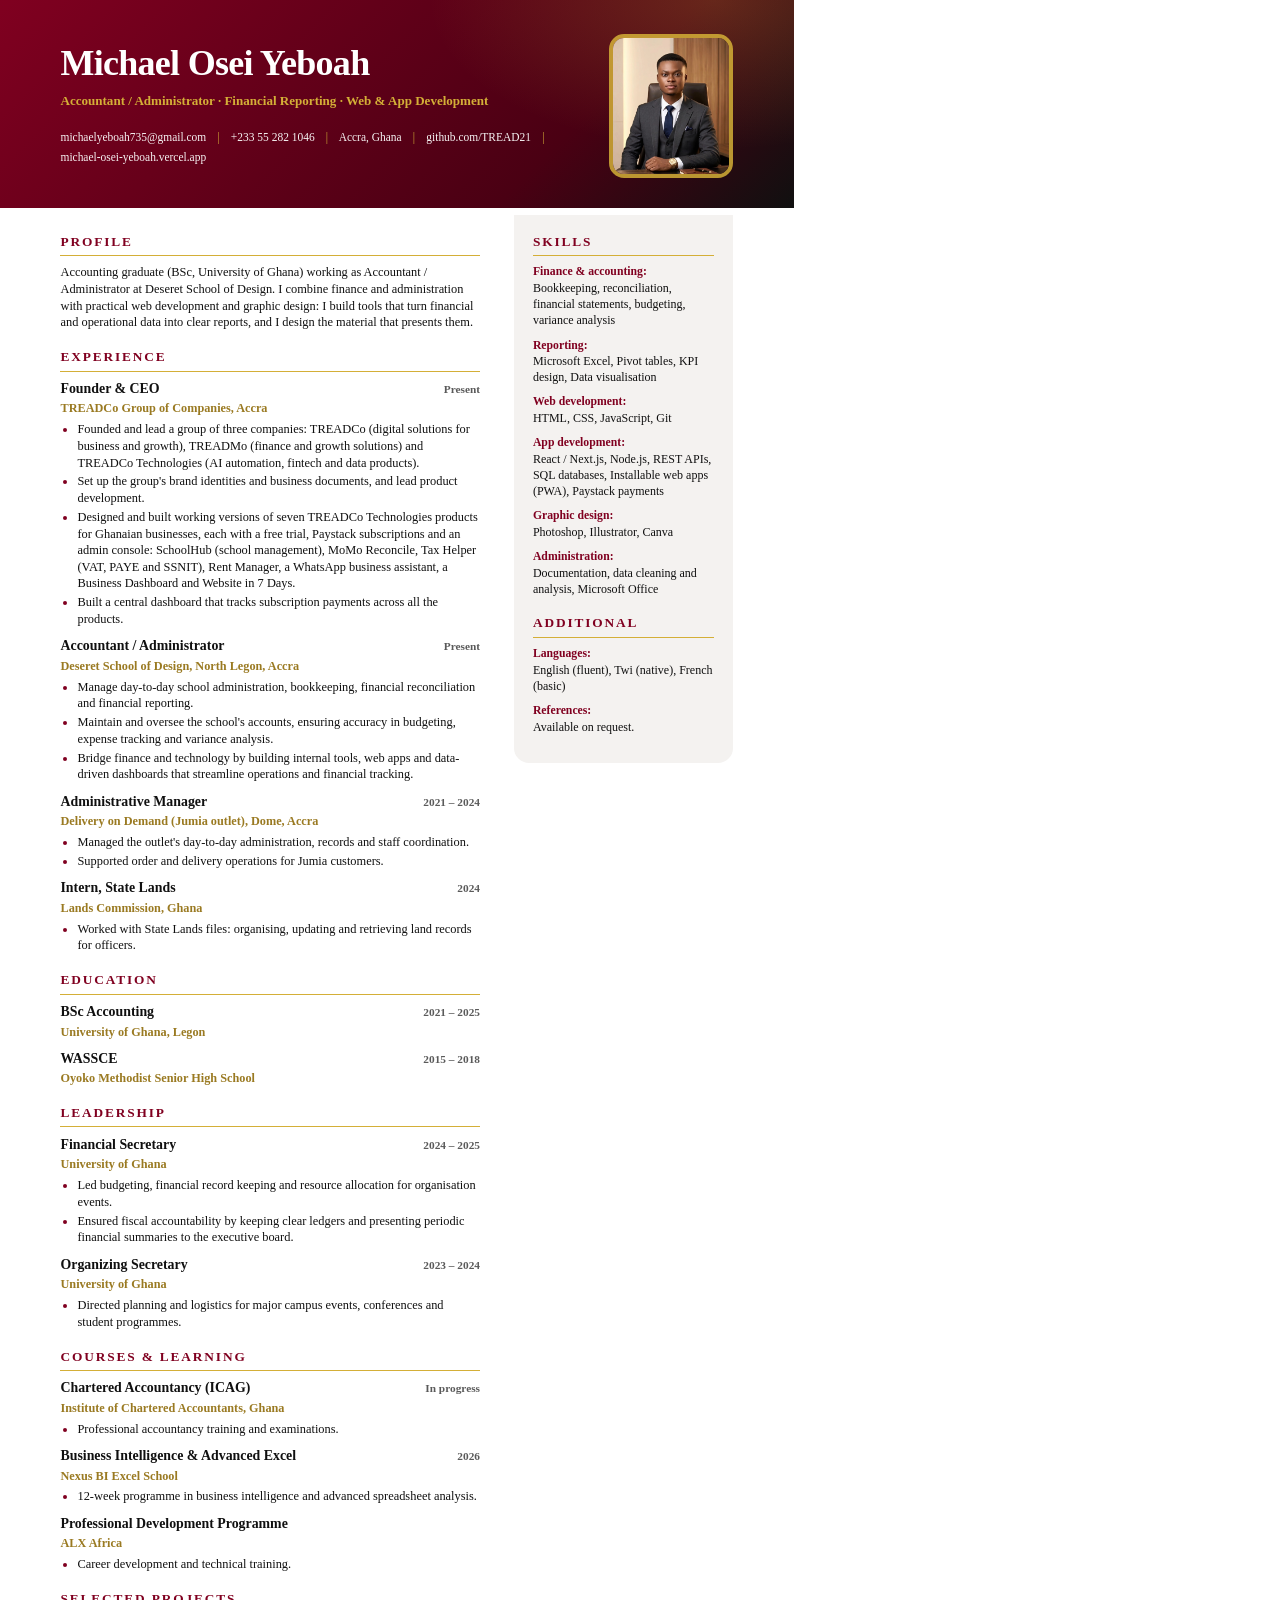
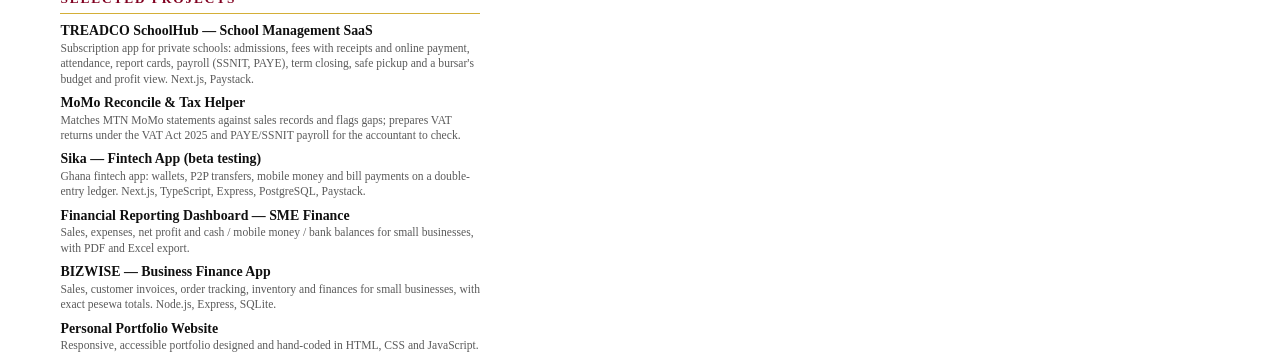
<file: cv-source/cv.html>
<!doctype html><html lang="en"><head><meta charset="utf-8"><title>Michael Osei Yeboah — CV</title>
<style>
@page { size: A4; margin: 14mm 0 12mm; } @page :first { margin-top: 0; }
* { box-sizing: border-box; margin: 0; padding: 0; }
body { font-family: 'Times New Roman', Times, serif; color: #101010; font-size: 9.3pt; line-height: 1.34;
  -webkit-print-color-adjust: exact; print-color-adjust: exact; }
.page { width: 210mm; padding-bottom: 0; }
header { display: flex; align-items: center; gap: 8mm; padding: 9mm 16mm 8mm; color: #fff;
  background: radial-gradient(60% 120% at 90% 0%, rgba(212,175,55,.22), transparent 60%), linear-gradient(135deg, #800020, #4a0013 70%, #101010); }
header .id { flex: 1; min-width: 0; }
h1 { font-family: 'Times New Roman', Times, serif; font-size: 27pt; font-weight: 600; letter-spacing: -.02em; line-height: 1.05; }
.title { color: #D4AF37; font-weight: 700; font-size: 9.8pt; margin-top: 2.5mm; }
.contact { margin-top: 5mm; font-size: 8.6pt; line-height: 1.7; opacity: .95; } .contact span { white-space: nowrap; }
.contact .sep { color: #D4AF37; margin: 0 2.2mm; }
header img { width: 33mm; height: 38mm; object-fit: cover; object-position: center 18%; border-radius: 4mm; border: 1.2mm solid rgba(212,175,55,.85); }
main { padding: 2mm 16mm 0; display: grid; grid-template-columns: 1fr 58mm; gap: 9mm; }
h2 { font-family: 'Times New Roman', Times, serif; font-size: 10pt; letter-spacing: .14em; text-transform: uppercase; color: #800020;
  border-bottom: .5mm solid #D4AF37; padding-bottom: 1.2mm; margin: 4.6mm 0 2.2mm; }
h3 { font-size: 10.4pt; font-weight: 700; }
.row { display: flex; justify-content: space-between; align-items: baseline; gap: 4mm; }
.dates { font-size: 8.5pt; color: #5a5a5a; font-weight: 700; white-space: nowrap; }
.org { color: #9a7a22; font-weight: 700; font-size: 9.2pt; margin: .5mm 0 1.2mm; }
.entry { margin-bottom: 2.6mm; break-inside: avoid; } h2 { break-after: avoid; }
ul { padding-left: 4.5mm; } li { margin-bottom: .6mm; } li::marker { color: #800020; }
.proj { margin-bottom: 1.8mm; break-inside: avoid; } .proj p { color: #5a5a5a; font-size: 8.7pt; }
.side { align-self: start; background: #f4f2f0; border-radius: 0 0 4mm 4mm; padding: 0 5mm 5mm; }
.kv { margin-bottom: 2.4mm; font-size: 9pt; } .kv b { display: block; color: #800020; font-size: 8.8pt; }
mark { background: #fff3b0; color: inherit; padding: 0 .4mm; }
</style></head><body><div class="page">
<header><div class="id"><h1>Michael Osei Yeboah</h1><p class="title">Accountant / Administrator  ·  Financial Reporting  ·  Web &amp; App Development</p><p class="contact"><span>michaelyeboah735@gmail.com</span> <span class="sep">|</span> <span>+233 55 282 1046</span> <span class="sep">|</span> <span>Accra, Ghana</span> <span class="sep">|</span> <span>github.com/TREAD21</span> <span class="sep">|</span> <span>michael-osei-yeboah.vercel.app</span></p></div>
<img src="../assets/images/profile.jpg" alt=""></header>
<main><div>
<h2>Profile</h2><p>Accounting graduate (BSc, University of Ghana) working as Accountant / Administrator at Deseret School of Design. I combine finance and administration with practical web development and graphic design: I build tools that turn financial and operational data into clear reports, and I design the material that presents them.</p>
<h2>Experience</h2><div class="entry"><div class="row"><h3>Founder &amp; CEO</h3><span class="dates">Present</span></div><p class="org">TREADCo Group of Companies, Accra</p><ul><li>Founded and lead a group of three companies: TREADCo (digital solutions for business and growth), TREADMo (finance and growth solutions) and TREADCo Technologies (AI automation, fintech and data products).</li><li>Set up the group&#x27;s brand identities and business documents, and lead product development.</li><li>Designed and built working versions of seven TREADCo Technologies products for Ghanaian businesses, each with a free trial, Paystack subscriptions and an admin console: SchoolHub (school management), MoMo Reconcile, Tax Helper (VAT, PAYE and SSNIT), Rent Manager, a WhatsApp business assistant, a Business Dashboard and Website in 7 Days.</li><li>Built a central dashboard that tracks subscription payments across all the products.</li></ul></div><div class="entry"><div class="row"><h3>Accountant / Administrator</h3><span class="dates">Present</span></div><p class="org">Deseret School of Design, North Legon, Accra</p><ul><li>Manage day-to-day school administration, bookkeeping, financial reconciliation and financial reporting.</li><li>Maintain and oversee the school&#x27;s accounts, ensuring accuracy in budgeting, expense tracking and variance analysis.</li><li>Bridge finance and technology by building internal tools, web apps and data-driven dashboards that streamline operations and financial tracking.</li></ul></div><div class="entry"><div class="row"><h3>Administrative Manager</h3><span class="dates">2021 – 2024</span></div><p class="org">Delivery on Demand (Jumia outlet), Dome, Accra</p><ul><li>Managed the outlet&#x27;s day-to-day administration, records and staff coordination.</li><li>Supported order and delivery operations for Jumia customers.</li></ul></div><div class="entry"><div class="row"><h3>Intern, State Lands</h3><span class="dates">2024</span></div><p class="org">Lands Commission, Ghana</p><ul><li>Worked with State Lands files: organising, updating and retrieving land records for officers.</li></ul></div>
<h2>Education</h2><div class="entry"><div class="row"><h3>BSc Accounting</h3><span class="dates">2021 – 2025</span></div><p class="org">University of Ghana, Legon</p></div><div class="entry"><div class="row"><h3>WASSCE</h3><span class="dates">2015 – 2018</span></div><p class="org">Oyoko Methodist Senior High School</p></div>
<h2>Leadership</h2><div class="entry"><div class="row"><h3>Financial Secretary</h3><span class="dates">2024 – 2025</span></div><p class="org">University of Ghana</p><ul><li>Led budgeting, financial record keeping and resource allocation for organisation events.</li><li>Ensured fiscal accountability by keeping clear ledgers and presenting periodic financial summaries to the executive board.</li></ul></div><div class="entry"><div class="row"><h3>Organizing Secretary</h3><span class="dates">2023 – 2024</span></div><p class="org">University of Ghana</p><ul><li>Directed planning and logistics for major campus events, conferences and student programmes.</li></ul></div>
<h2>Courses &amp; learning</h2><div class="entry"><div class="row"><h3>Chartered Accountancy (ICAG)</h3><span class="dates">In progress</span></div><p class="org">Institute of Chartered Accountants, Ghana</p><ul><li>Professional accountancy training and examinations.</li></ul></div><div class="entry"><div class="row"><h3>Business Intelligence &amp; Advanced Excel</h3><span class="dates">2026</span></div><p class="org">Nexus BI Excel School</p><ul><li>12-week programme in business intelligence and advanced spreadsheet analysis.</li></ul></div><div class="entry"><div class="row"><h3>Professional Development Programme</h3><span class="dates"></span></div><p class="org">ALX Africa</p><ul><li>Career development and technical training.</li></ul></div>
<h2>Selected projects</h2><div class="proj"><h3>TREADCO SchoolHub — School Management SaaS</h3><p>Subscription app for private schools: admissions, fees with receipts and online payment, attendance, report cards, payroll (SSNIT, PAYE), term closing, safe pickup and a bursar&#x27;s budget and profit view. Next.js, Paystack.</p></div><div class="proj"><h3>MoMo Reconcile &amp; Tax Helper</h3><p>Matches MTN MoMo statements against sales records and flags gaps; prepares VAT returns under the VAT Act 2025 and PAYE/SSNIT payroll for the accountant to check.</p></div><div class="proj"><h3>Sika — Fintech App (beta testing)</h3><p>Ghana fintech app: wallets, P2P transfers, mobile money and bill payments on a double-entry ledger. Next.js, TypeScript, Express, PostgreSQL, Paystack.</p></div><div class="proj"><h3>Financial Reporting Dashboard — SME Finance</h3><p>Sales, expenses, net profit and cash / mobile money / bank balances for small businesses, with PDF and Excel export.</p></div><div class="proj"><h3>BIZWISE — Business Finance App</h3><p>Sales, customer invoices, order tracking, inventory and finances for small businesses, with exact pesewa totals. Node.js, Express, SQLite.</p></div><div class="proj"><h3>Personal Portfolio Website</h3><p>Responsive, accessible portfolio designed and hand-coded in HTML, CSS and JavaScript.</p></div>
</div><aside class="side"><h2>Skills</h2><p class="kv"><b>Finance &amp; accounting:</b> Bookkeeping, reconciliation, financial statements, budgeting, variance analysis</p><p class="kv"><b>Reporting:</b> Microsoft Excel, Pivot tables, KPI design, Data visualisation</p><p class="kv"><b>Web development:</b> HTML, CSS, JavaScript, Git</p><p class="kv"><b>App development:</b> React / Next.js, Node.js, REST APIs, SQL databases, Installable web apps (PWA), Paystack payments</p><p class="kv"><b>Graphic design:</b> Photoshop, Illustrator, Canva</p><p class="kv"><b>Administration:</b> Documentation, data cleaning and analysis, Microsoft Office</p><h2>Additional</h2><p class="kv"><b>Languages:</b> English (fluent), Twi (native), French (basic)</p><p class="kv"><b>References:</b> Available on request.</p></aside></main>
</div></body></html>
</file>
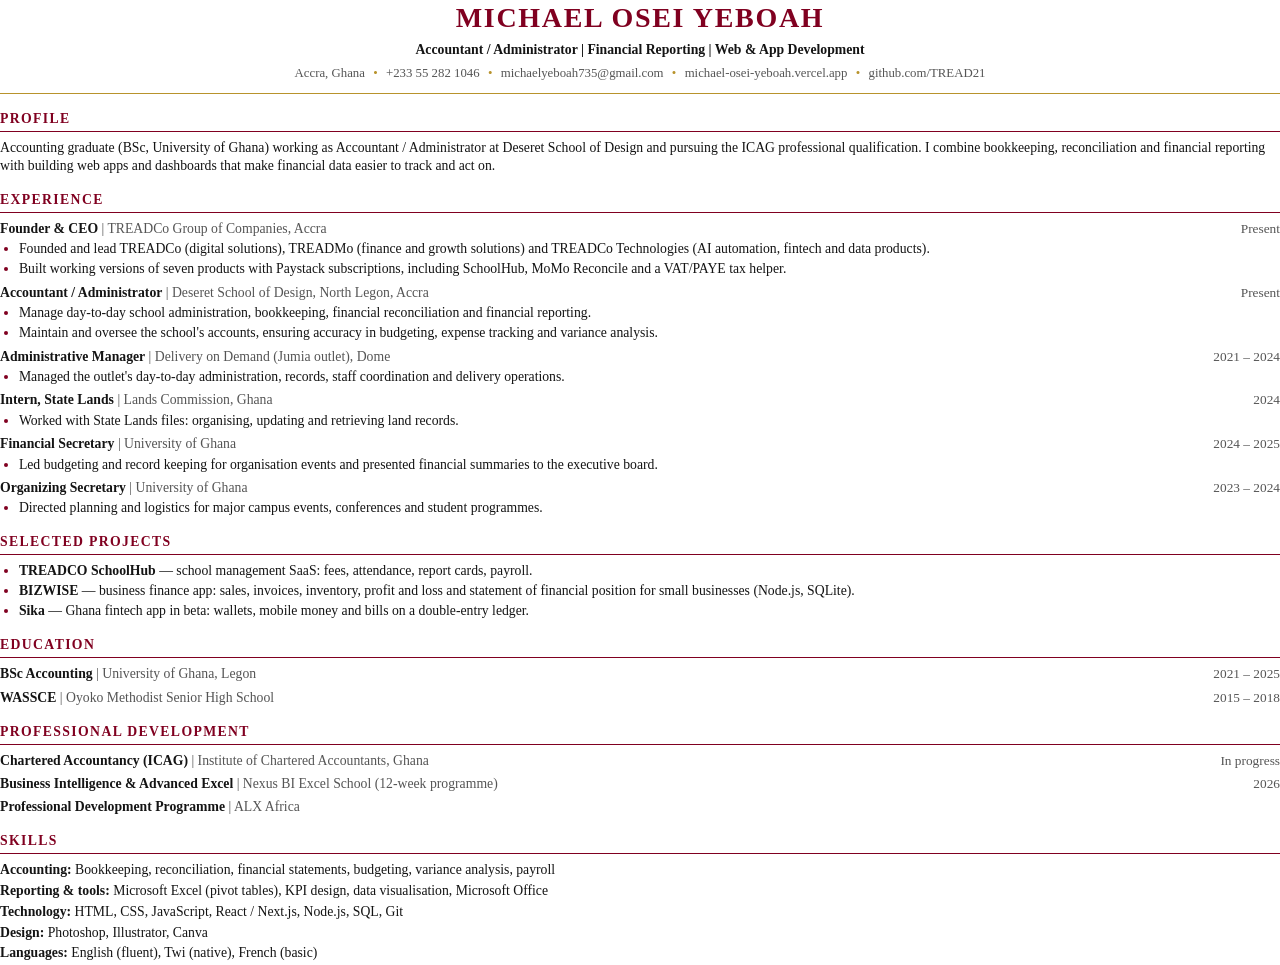
<file: cv-source/resume.html>
<!doctype html><html lang="en"><head><meta charset="utf-8"><title>Michael Osei Yeboah — Résumé</title>
<style>
@page { size: A4; margin: 13mm 19mm 11mm; }
* { box-sizing: border-box; margin: 0; padding: 0; }
body { font-family: 'Times New Roman', Times, serif; font-size: 10.3pt; line-height: 1.32; color: #141414; }
header { text-align: center; padding-bottom: 3mm; border-bottom: .5mm solid #b8932c; }
h1 { font-size: 21pt; letter-spacing: .06em; color: #800020; }
.headline { margin-top: 1mm; font-weight: 700; font-size: 10.3pt; }
.contact { margin-top: 1.6mm; font-size: 9.6pt; color: #555; }
.contact span { white-space: nowrap; }
.contact span + span::before { content: "•"; margin: 0 2.2mm; color: #b8932c; }
h2 { margin: 4.2mm 0 1.8mm; padding-bottom: .8mm; font-size: 10.3pt; letter-spacing: .1em; text-transform: uppercase; color: #800020; border-bottom: .35mm solid #800020; }
.row { display: flex; justify-content: space-between; align-items: baseline; gap: 4mm; margin-top: 1.4mm; }
.org { color: #555; }
.date { color: #555; font-size: 10pt; white-space: nowrap; }
ul { margin: .6mm 0 0 5mm; }
li { margin-bottom: .5mm; }
li::marker { color: #800020; }
.skill { margin-bottom: .7mm; }
</style></head><body>
<header><h1>MICHAEL OSEI YEBOAH</h1><p class="headline">Accountant / Administrator  |  Financial Reporting  |  Web &amp; App Development</p>
<p class="contact"><span>Accra, Ghana</span><span>+233 55 282 1046</span><span>michaelyeboah735@gmail.com</span><span>michael-osei-yeboah.vercel.app</span><span>github.com/TREAD21</span></p></header>
<h2>Profile</h2><p>Accounting graduate (BSc, University of Ghana) working as Accountant / Administrator at Deseret School of Design and pursuing the ICAG professional qualification. I combine bookkeeping, reconciliation and financial reporting with building web apps and dashboards that make financial data easier to track and act on.</p>
<h2>Experience</h2><div class="row"><p><b>Founder &amp; CEO</b> <span class="org">| TREADCo Group of Companies, Accra</span></p><span class="date">Present</span></div><ul><li>Founded and lead TREADCo (digital solutions), TREADMo (finance and growth solutions) and TREADCo Technologies (AI automation, fintech and data products).</li><li>Built working versions of seven products with Paystack subscriptions, including SchoolHub, MoMo Reconcile and a VAT/PAYE tax helper.</li></ul><div class="row"><p><b>Accountant / Administrator</b> <span class="org">| Deseret School of Design, North Legon, Accra</span></p><span class="date">Present</span></div><ul><li>Manage day-to-day school administration, bookkeeping, financial reconciliation and financial reporting.</li><li>Maintain and oversee the school&#x27;s accounts, ensuring accuracy in budgeting, expense tracking and variance analysis.</li></ul><div class="row"><p><b>Administrative Manager</b> <span class="org">| Delivery on Demand (Jumia outlet), Dome</span></p><span class="date">2021 – 2024</span></div><ul><li>Managed the outlet&#x27;s day-to-day administration, records, staff coordination and delivery operations.</li></ul><div class="row"><p><b>Intern, State Lands</b> <span class="org">| Lands Commission, Ghana</span></p><span class="date">2024</span></div><ul><li>Worked with State Lands files: organising, updating and retrieving land records.</li></ul><div class="row"><p><b>Financial Secretary</b> <span class="org">| University of Ghana</span></p><span class="date">2024 – 2025</span></div><ul><li>Led budgeting and record keeping for organisation events and presented financial summaries to the executive board.</li></ul><div class="row"><p><b>Organizing Secretary</b> <span class="org">| University of Ghana</span></p><span class="date">2023 – 2024</span></div><ul><li>Directed planning and logistics for major campus events, conferences and student programmes.</li></ul>
<h2>Selected projects</h2><ul><li><b>TREADCO SchoolHub</b> — school management SaaS: fees, attendance, report cards, payroll.</li><li><b>BIZWISE</b> — business finance app: sales, invoices, inventory, profit and loss and statement of financial position for small businesses (Node.js, SQLite).</li><li><b>Sika</b> — Ghana fintech app in beta: wallets, mobile money and bills on a double-entry ledger.</li></ul>
<h2>Education</h2><div class="row"><p><b>BSc Accounting</b> <span class="org">| University of Ghana, Legon</span></p><span class="date">2021 – 2025</span></div><div class="row"><p><b>WASSCE</b> <span class="org">| Oyoko Methodist Senior High School</span></p><span class="date">2015 – 2018</span></div>
<h2>Professional development</h2><div class="row"><p><b>Chartered Accountancy (ICAG)</b> <span class="org">| Institute of Chartered Accountants, Ghana</span></p><span class="date">In progress</span></div><div class="row"><p><b>Business Intelligence &amp; Advanced Excel</b> <span class="org">| Nexus BI Excel School (12-week programme)</span></p><span class="date">2026</span></div><div class="row"><p><b>Professional Development Programme</b> <span class="org">| ALX Africa</span></p><span class="date"></span></div>
<h2>Skills</h2><p class='skill'><b>Accounting:</b> Bookkeeping, reconciliation, financial statements, budgeting, variance analysis, payroll</p><p class='skill'><b>Reporting &amp; tools:</b> Microsoft Excel (pivot tables), KPI design, data visualisation, Microsoft Office</p><p class='skill'><b>Technology:</b> HTML, CSS, JavaScript, React / Next.js, Node.js, SQL, Git</p><p class='skill'><b>Design:</b> Photoshop, Illustrator, Canva</p><p class='skill'><b>Languages:</b> English (fluent), Twi (native), French (basic)</p>
</body></html>
</file>
